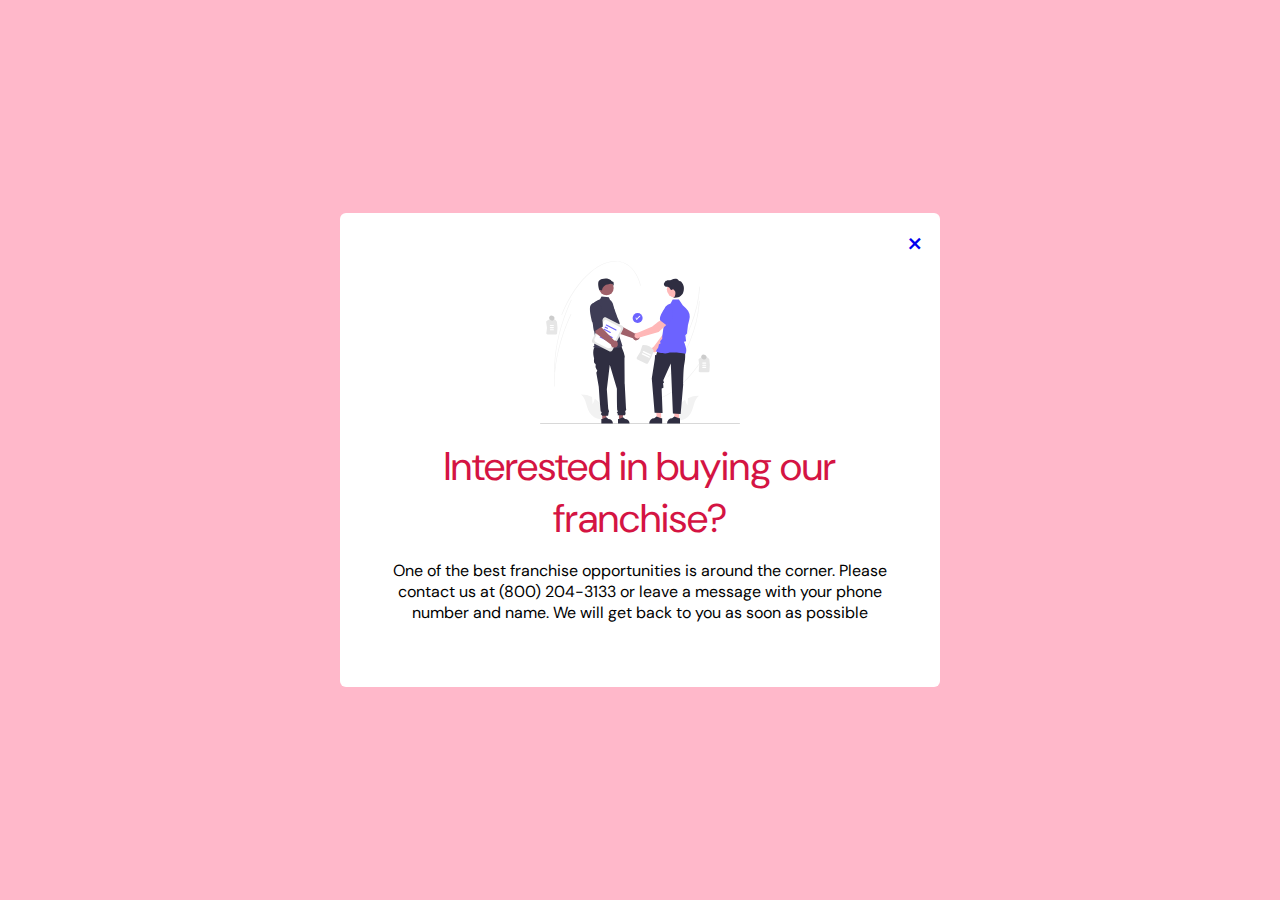
<file: src/franchises.html>
<!DOCTYPE html>
<html lang="en">
<head>
    <meta charset="UTF-8">
    <meta http-equiv="X-UA-Compatible" content="IE=edge">
    <meta name="viewport" content="width=device-width, initial-scale=1.0">
    <link rel="stylesheet" href="estilos2.css" />
    <link rel="preconnect" href="https://fonts.googleapis.com">
    <link rel="preconnect" href="https://fonts.gstatic.com" crossorigin>
    <link href="https://fonts.googleapis.com/css2?family=DM+Sans:wght@400;700&display=swap" rel="stylesheet">
    <title>Franchises</title>
</head>
<body>
    <section class="modal2">
        <div class="modal-container2">
            <img src="images/franchise.svg" alt="Business deal" class="modal-image2">
            <h2 class="title2">Interested in buying our franchise?</h2>
            <p class="paragraph2">One of the best franchise opportunities is around the corner. Please contact us at (800) 204-3133 or leave a message with your phone number and name. We will get back to you as soon as possible</p>
        
            <a href="index.html" class="close2">&times;</a>
        </div>
    </section>
    
</body>
</html>
</file>
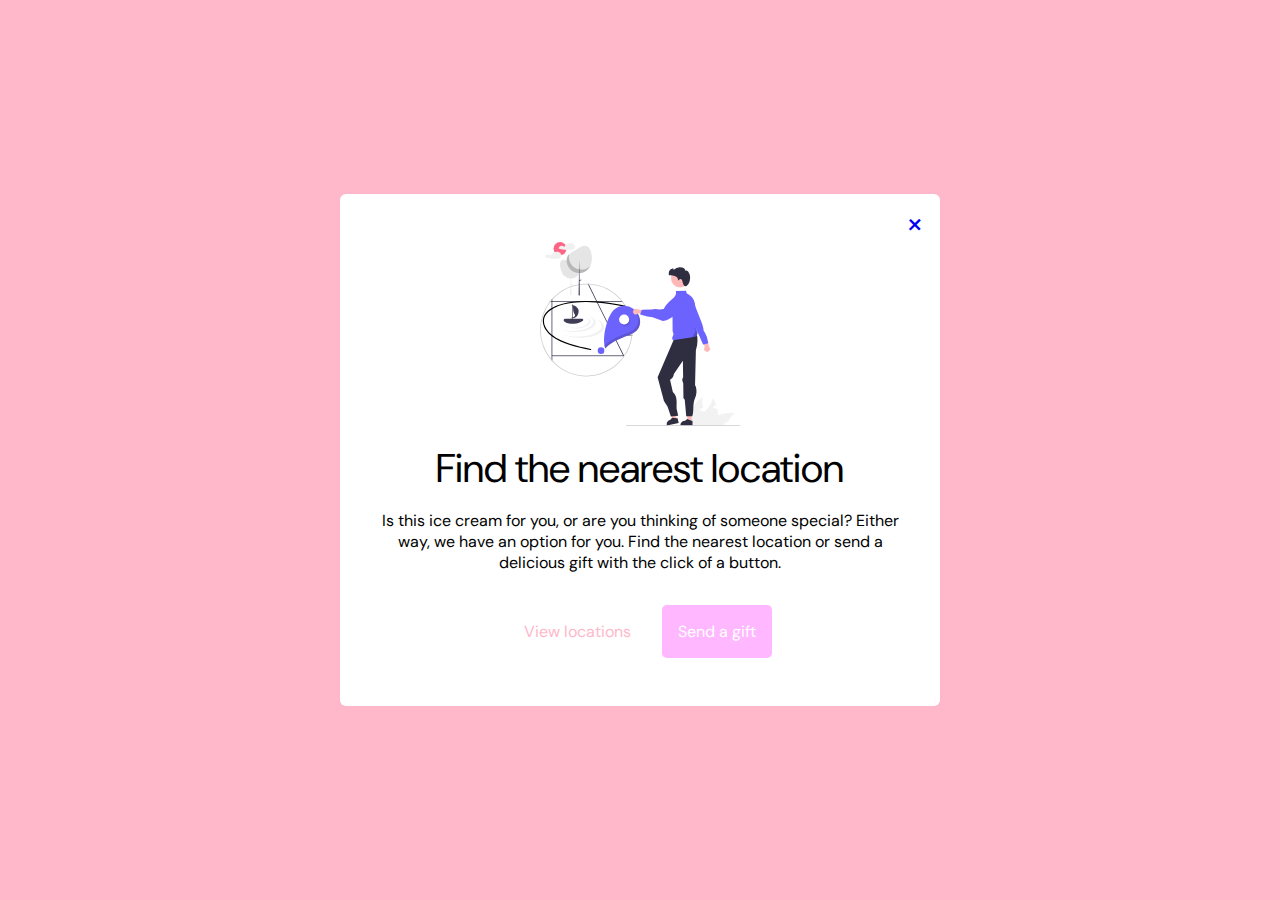
<file: src/ourlocations.html>
<!DOCTYPE html>
<html lang="en">
<head>
    <meta charset="UTF-8">
    <meta http-equiv="X-UA-Compatible" content="IE=edge">
    <meta name="viewport" content="width=device-width, initial-scale=1.0">
    <link rel="stylesheet" href="estilos1.css"/>
    <link rel="preconnect" href="https://fonts.googleapis.com">
    <link rel="preconnect" href="https://fonts.gstatic.com" crossorigin>
    <link href="https://fonts.googleapis.com/css2?family=DM+Sans:wght@400;700&display=swap" rel="stylesheet">
    <title>Our locations</title>
</head>
<body>
    <section class="modal1">
        <div class="modal-container1">
            <img src="images/locations.svg" alt="boy finding a location" class="modal-image1">
            <h2 class="title1">Find the nearest location</h2>
            <p class="paragraph1">Is this ice cream for you, or are you thinking of someone special? Either way, we have an option for you. Find the
            nearest location or send a delicious gift with the click of a button.</p>
            <div class="btns1">
                <a href="#" class="open-locations">View locations</a>
                <a href="#" class="send-a-gift">Send a gift</a>
            </div>
            <a href="index.html" class="close1">&times;</a>
        </div>
    </section>
</body>
</html>
</file>
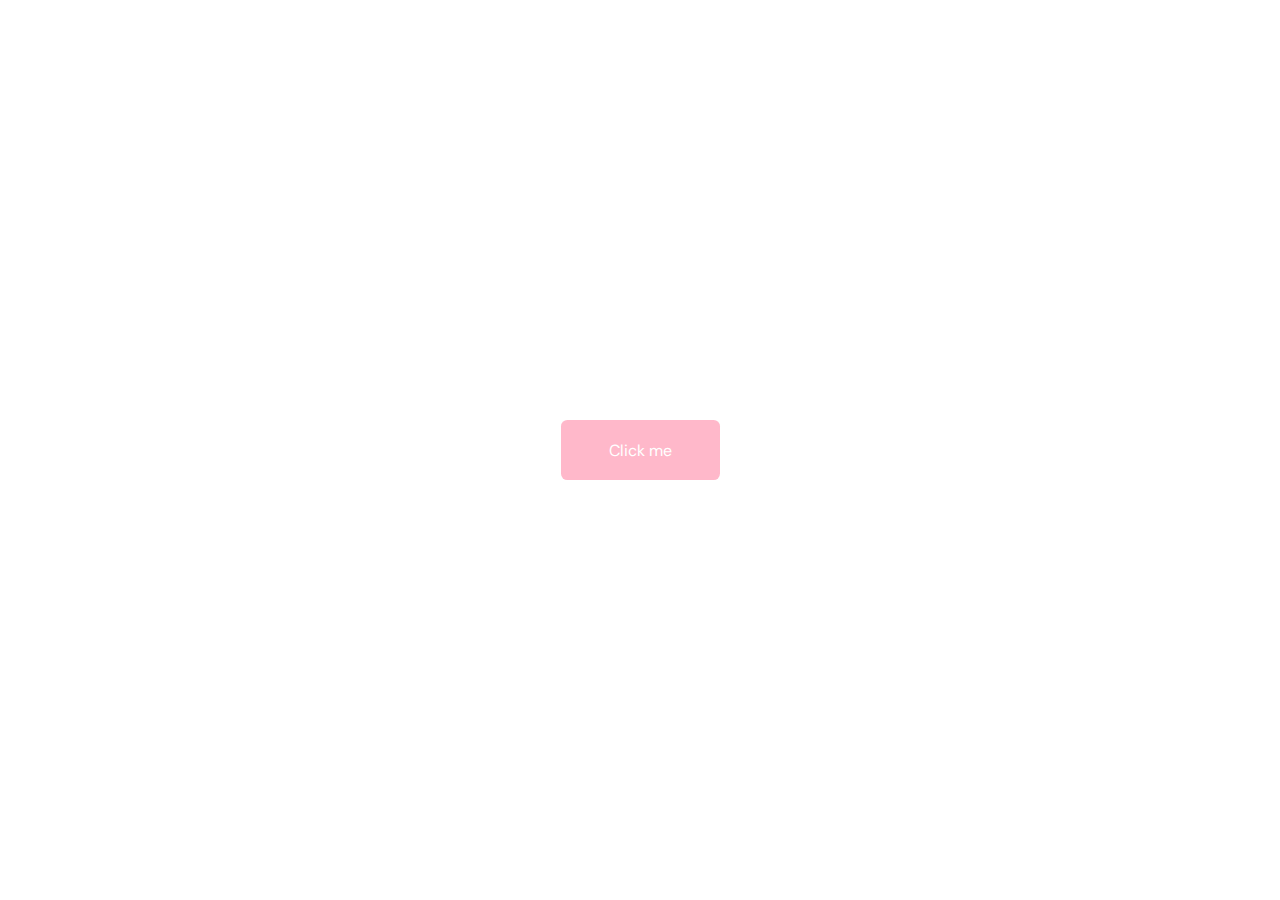
<file: src/products.html>
<!DOCTYPE html>
<html lang="en">
<head>
    <meta charset="UTF-8">
    <meta http-equiv="X-UA-Compatible" content="IE=edge">
    <meta name="viewport" content="width=device-width, initial-scale=1.0">
    <link rel="stylesheet" href="pestilos.css" />
    <link rel="preconnect" href="https://fonts.googleapis.com">
    <link rel="preconnect" href="https://fonts.gstatic.com" crossorigin>
    <link href="https://fonts.googleapis.com/css2?family=DM+Sans:wght@400;700&display=swap" rel="stylesheet">
    <title>Products</title>
</head>
<body>

<header id="header" class="header">
   <a href="#modal" class="cta">Click me</a>
</header>

<section id="modal" class="modal">
<div class="modal_container">
    <figure class="modal_picture">
<img src="images/icecream.svg" alt="icecream" class="modal_img">
    </figure>

    <h2 class="modal_title">So tasty!
    <span class="modal_title modal_title--bold">Try it</span>
</h2>

<p class="modal_paragraph">Watching TV with the
unique taste of our frozen treats is unmatched. Try it today with our special offers we have for you.
</p>

<a href="#header" class="modal_close">Im in</a>

</div>
</section>
</body>
</html>
</file>
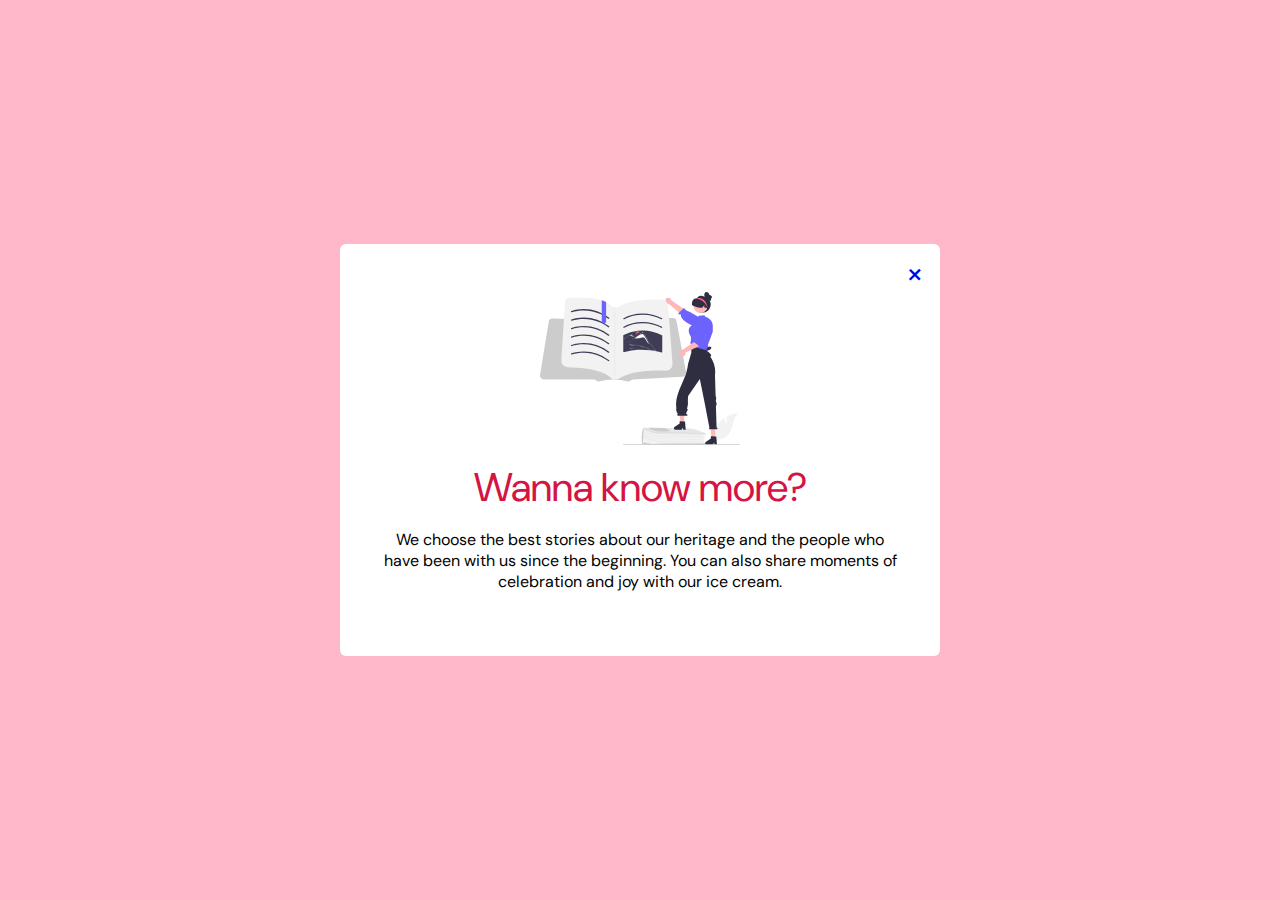
<file: src/readmore.html>
<!DOCTYPE html>
<html lang="en">

<head>
    <meta charset="UTF-8">
    <meta http-equiv="X-UA-Compatible" content="IE=edge">
    <meta name="viewport" content="width=device-width, initial-scale=1.0">
    <link rel="stylesheet" href="estilosr.css" />
    <link rel="preconnect" href="https://fonts.googleapis.com">
    <link rel="preconnect" href="https://fonts.gstatic.com" crossorigin>
    <link href="https://fonts.googleapis.com/css2?family=DM+Sans:wght@400;700&display=swap" rel="stylesheet">
    <title>Read More</title>
</head>

<body>
    <section class="modal3">
        <div class="modal-container3">
            <img src="images/read.svg" alt="Business deal" class="modal-image3">
            <h2 class="title3">Wanna know more?</h2>
            <p class="paragraph3">We choose the best stories about our heritage and the people who have been with us since the beginning. You can also
            share moments of celebration and joy with our ice cream.</p>

            <a href="index.html" class="close3">&times;</a>
        </div>
    </section>

</body>

</html>
</file>
<file: src/estilos2.css>
* {
    padding: 0;
    margin: 0;
    box-sizing: border-box;
    font-family: 'DM Sans', sans-serif;
}

.modal2 {
    position: fixed;
    top: 0;
    left: 0;
    right: 0;
    bottom: 0;
    background-color: #FFB8CA;
    display: flex;

}

.modal-container2 {
    position: relative;
    margin: auto;
    width: 90 %;
    max-width: 600px;
    max-height: 100%;
    background-color: #fff;
    border-radius: 6px;
    padding: 3em 2.5em;
    display: grid;
    gap: 1em;
    place-items: center;
    grid-auto-columns: 100%;
}

.title2 {
    text-align: center;
    font-size: 2.5rem;
    font-weight: 400;
    color:#D41443 ;
}

.paragraph2 {
    text-align: center;
    margin-bottom: 1rem;
}

.modal-image2 {
    width: 50%;
    max-width: 200px;
}

.close2 {
    position: absolute;
    top: .5rem;
    right: 1rem;
    font-size: 2rem;
    text-decoration: none;
}

.modal-image2:hover{
    fill: #FFB8CA;
    transform: scale(1.25);
    transition-duration: 1.5s;
}

@media (max-width:600px) {
    title {
        font-size: 1.7rem;
    }
}
</file>
<file: src/estilos1.css>
*{
    padding: 0;
    margin: 0;
    box-sizing: border-box;
    font-family: 'DM Sans', sans-serif;
}

.modal1 {
    position: fixed;
    top: 0;
    left: 0;
    right: 0;
    bottom: 0;
    background-color:#FFB8CA ;
    display: flex;
    
}

.modal-container1 {
    position: relative;
    margin: auto;
    width: 90 %;
    max-width: 600px;
    max-height: 100%;
    background-color: #fff;
    border-radius: 6px;
    padding: 3em 2.5em;
    display: grid;
    gap: 1em;
    place-items: center;
    grid-auto-columns: 100%;
}

.title1{
    text-align: center;
    font-size: 2.5rem;
    font-weight: 400;
}

.paragraph1{
    text-align: center;
    margin-bottom: 1rem;
}

.modal-image1{
    width: 50%;
    max-width: 200px;
}

.btns1{
    display: flex;
    gap: 15px;
}

.btns1 > a{
    text-decoration: none;
    padding: 1rem;
    border-radius: .3rem;
    color: #fff;
    font-weight: 400;
}

.btns1 .open-locations{
    color: #FFB8CA;
    background-color:  #fff;
    border-radius: solid thin #ffb8ff ;

}

.send-a-gift{
    background-color: #ffb8ff;
}
.close1{
    position: absolute;
    top: .5rem;
    right: 1rem;
    font-size: 2rem;
    text-decoration: none;
}
</file>
<file: src/pestilos.css>
*{
    margin: 0;
    padding: 0;
    box-sizing: border-box;
}

body{
    font-family: 'DM Sans', sans-serif;
}

.header{
    display: flex;
    height: 100vh;
    width: 100%;
}

.cta {
    margin: auto;
    background-color:#FFB8CA;
    color: #fff;
    text-decoration: none;
    padding: 1.2em 3em;
    border-radius: .4em;
}

.modal {
    position: fixed;
    top: 0;
    bottom: 0;
    left: 0;
    right: 0;
    background-color: #FFB8CA;
    display: flex;

    --opacity: 0;
    --pointer: none;

    opacity:var(--opacity);
    pointer-events: var(--pointer);
    transition: opacity .5s;
}

.modal:target{
    --opacity:1;
    --pointer: unset;
}

.modal_container {
    margin: auto;
    background-color: #fff;
    width: 90%;
    max-width: 600px;
    max-height: 90%;
    overflow: hidden;
    text-align: center;
    padding: 2.5em 1.5em;
    border-radius: 1em;

}

.modal:target .modal_container{
    animation: show 1s .5s backwards;

}

@keyframes show {
    0%{
        transform: translateY(-150vh);
    }
    
}

.modal_picture {
    width: 90%;
    margin: 0 auto;
    max-width: 400px;
    margin-bottom: 2em;
}

.modal:target .modal_picture{
    animation: scale .5s 1.5s backwards;
}

@keyframes scale {
    0%{
        transform: scale(0)
    }
}

.modal_img {
    width: 100%;
    display: block;
}

.modal_title {
    font-size: 2.5rem;
    font-weight: 500;
}

.modal_title--bold{
    font-weight: 700;
}

.modal_paragraph{
    margin-top: 1em;
    margin-bottom:1em ;
    line-height: 1.5;
}

.modal_close{
    display: inline-block;
    border: 1px solid;
    padding: 1em 2em;
    text-decoration: none;
    font-weight: 700;
    color: #D41443;
    border-radius: .4em;
}

@media (max-width:600px) {
    .modal_title{
        font-size: 1.7rem;
    }
}
</file>
<file: src/estilosr.css>
* {
    padding: 0;
    margin: 0;
    box-sizing: border-box;
    font-family: 'DM Sans', sans-serif;
}

.modal3 {
    position: fixed;
    top: 0;
    left: 0;
    right: 0;
    bottom: 0;
    background-color: #FFB8CA;
    display: flex;

}

.modal-container3 {
    position: relative;
    margin: auto;
    width: 90 %;
    max-width: 600px;
    max-height: 100%;
    background-color: #fff;
    border-radius: 6px;
    padding: 3em 2.5em;
    display: grid;
    gap: 1em;
    place-items: center;
    grid-auto-columns: 100%;
}

.title3 {
    text-align: center;
    font-size: 2.5rem;
    font-weight: 400;
    color: #D41443;
}

.paragraph3 {
    text-align: center;
    margin-bottom: 1rem;
}

.modal-image3 {
    width: 50%;
    max-width: 200px;
}

.close3 {
    position: absolute;
    top: .5rem;
    right: 1rem;
    font-size: 2rem;
    text-decoration: none;
}

@media (max-width:600px) {
    title {
        font-size: 1.7rem;
    }
}
</file>
